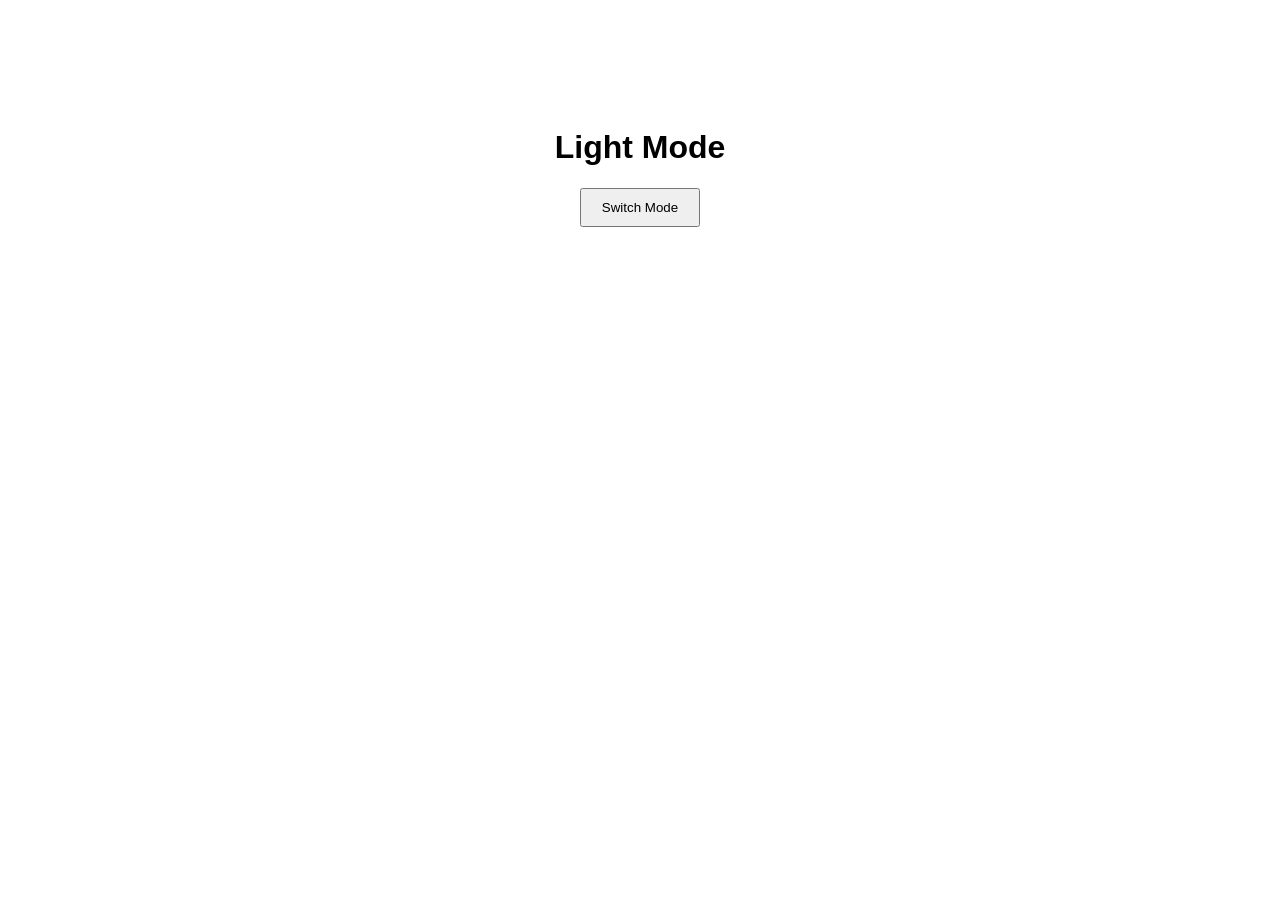
<file: Mid/Dom_Lab_class/index.html>
<!doctype html>
<html lang="en">
  <head>
    <meta charset="UTF-8" />
    <meta name="viewport" content="width=device-width, initial-scale=1.0" />
    <link rel="stylesheet" href="style.css" />
    <title>DOM</title>
  </head>
  <body>
    <h1 id="pageTitle">Light Mode</h1>
    <button id="switchBtn" onclick="toggleMode()">Switch Mode</button>

    <script>
      function toggleMode() {
        var body = document.body;
        var title = document.getElementById("pageTitle");
        var button = document.getElementById("switchBtn");

        if (body.style.backgroundColor === "white") {
          body.style.backgroundColor = "black";
          body.style.color = "white";
          title.textContent = "Dark Mode";
          button.textContent = "Switch to light Mode";
        } else {
          body.style.backgroundColor = "white";
          body.style.color = "black";
          title.textContent = "Light Mode";

          button.textContent = "Switch to Dark Mode";
        }
      }
    </script>
  </body>
</html>
</file>
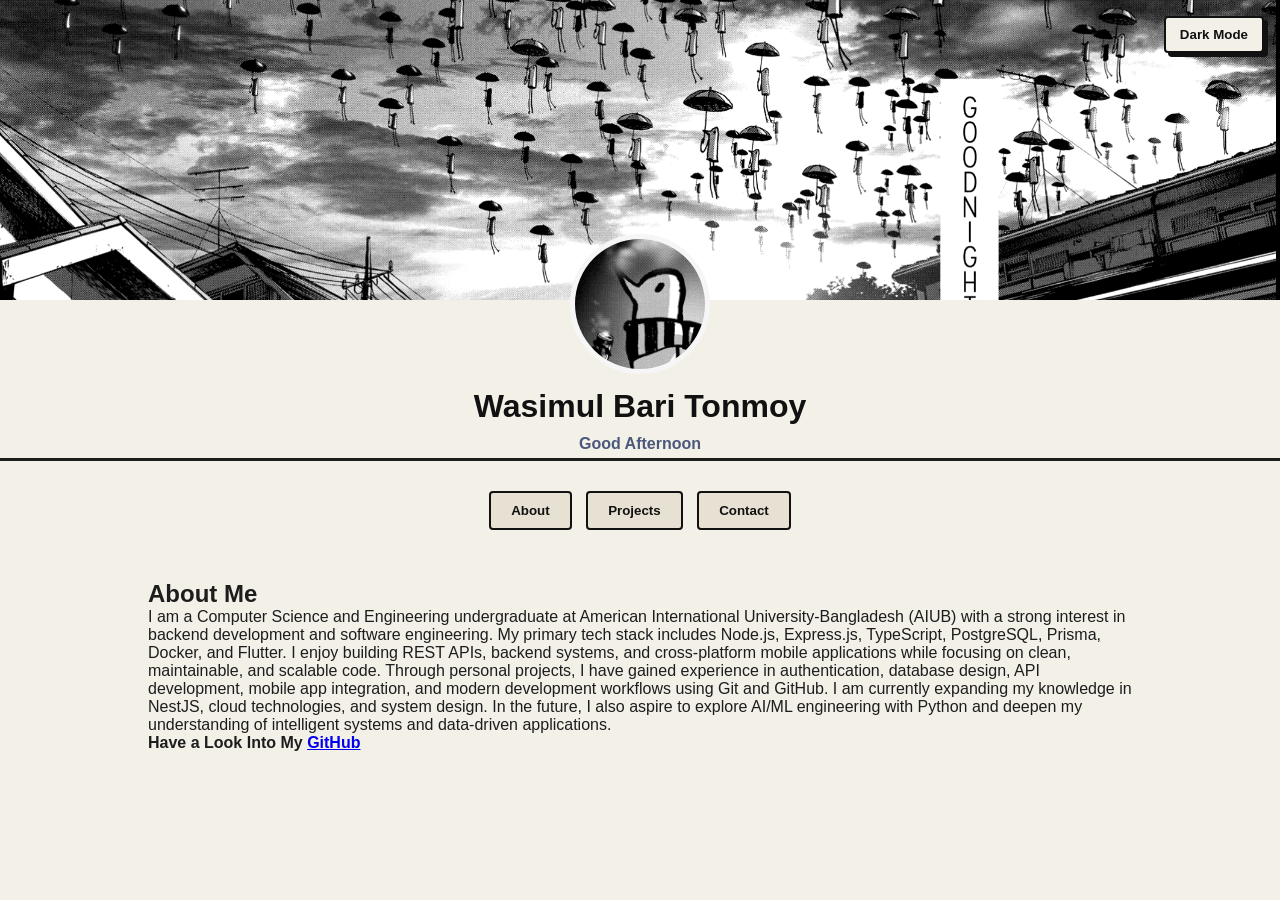
<file: Mid/Final_lab_Task/index.html>
<!doctype html>
<html lang="en">
  <head>
    <meta charset="UTF-8" />
    <meta name="viewport" content="width=device-width, initial-scale=1.0" />
    <title>Tonmoy Portfolio</title>
    <link rel="stylesheet" href="style.css" />
  </head>
  <body>
    <header class="hero">
      <button id="themeBtn" class="theme-toggle">Dark Mode</button>
      <img
        src="assets/images/coverImage.jpg"
        class="cover-image"
        alt="cover image"
      />
      <div class="hero-content">
        <img
          src="assets/images/punpun.jpg"
          class="profile-image"
          alt="profile image"
        />
        <h1>Wasimul Bari Tonmoy</h1>
        <p id="greeting"></p>
      </div>
    </header>

    <nav>
      <button onclick="showSection('about')">About</button>
      <button onclick="showSection('projects')">Projects</button>
      <button onclick="showSection('contact')">Contact</button>
    </nav>

    <section id="about" class="content-section">
      <h2>About Me</h2>
      <p>
        I am a Computer Science and Engineering undergraduate at American
        International University-Bangladesh (AIUB) with a strong interest in
        backend development and software engineering. My primary tech stack
        includes Node.js, Express.js, TypeScript, PostgreSQL, Prisma, Docker,
        and Flutter. I enjoy building REST APIs, backend systems, and
        cross-platform mobile applications while focusing on clean,
        maintainable, and scalable code. Through personal projects, I have
        gained experience in authentication, database design, API development,
        mobile app integration, and modern development workflows using Git and
        GitHub. I am currently expanding my knowledge in NestJS, cloud
        technologies, and system design. In the future, I also aspire to explore
        AI/ML engineering with Python and deepen my understanding of intelligent
        systems and data-driven applications.
      </p>
      <p id="github">
        Have a Look Into My <a href="https://github.com/OnoPUNPUN">GitHub</a>
      </p>
    </section>
    <section id="projects" class="content-section hidden">
      <h2>Projects</h2>
      <div class="card">
        <h3>New World Hive (Multi-Vendor E-Commerce Platform)</h3>
        <ul class="list-details">
          <li>
            Developed a multi-purpose e-commerce platform enabling online
            shopping, vendor storefront creation, and order management.
          </li>
          <li>
            Implemented product browsing, search, secure checkout, and delivery
            workflows.
          </li>
          <li>
            Integrated backend APIs, authentication, and scalable business
            logic.
          </li>
        </ul>
        <a href="https://apps.apple.com/us/app/hive-superstore/id6761335574"
          >AppStore</a
        >
      </div>
      <div class="card">
        <h3>mChauffeur (Premium Chauffeur Booking Platform)</h3>
        <ul class="list-details">
          <li>
            Developed a chauffeur booking platform for airport transfers,
            executive travel, and premium trans- portation services.
          </li>
          <li>
            Implemented ride booking workflows, trip scheduling, fare
            estimation, and trip tracking features.
          </li>
          <li>Integrated maps, location services, and backend APIs.</li>
        </ul>
        <a
          href="https://play.google.com/store/apps/details?id=com.medicine.mart&hl=en_US"
        >
          Play Store</a
        >
      </div>
      <div class="card">
        <h3>Hikari (Manga Reader Application)</h3>
        <ul class="list-details">
          <li>
            Built a manga reading application using Flutter, Riverpod, and Dio.
          </li>
          <li>Implemented vertical scrolling and page-turn reading modes.</li>
          <li>
            Integrated remote content fetching and optimized reading
            performance.
          </li>
        </ul>
        <a
          href="https://play.google.com/store/apps/details?id=com.medicine.mart&hl=en_US"
        >
          Play Store</a
        >
      </div>
    </section>
    <section id="contact" class="content-section hidden">
      <h2>Contact Me</h2>

      <form id="contactForm">
        <input type="text" id="name" placeholder="Your Name" />

        <small id="nameError"></small>

        <input type="email" id="email" placeholder="Your Email" />

        <small id="emailError"></small>

        <textarea id="message" rows="5" placeholder="Your Message"></textarea>

        <small id="messageError"></small>

        <button type="submit">Send Message</button>
      </form>
    </section>

    <script src="script.js"></script>
  </body>
</html>
</file>
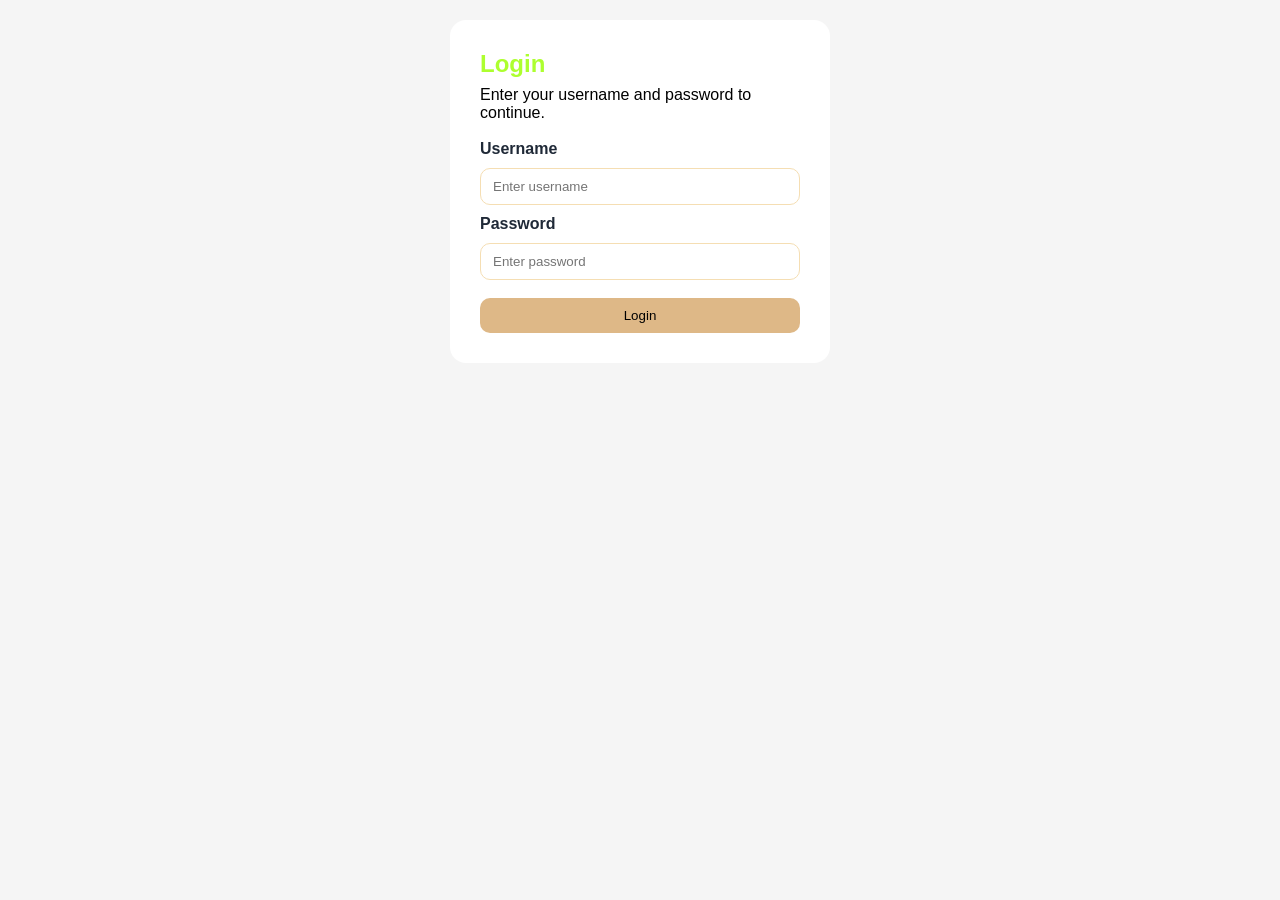
<file: Mid/Lab_Task_4/index.html>
<!doctype html>
<html lang="en">
  <head>
    <meta charset="UTF-8" />
    <meta name="viewport" content="width=device-width, initial-scale=1.0" />
    <title>Basic Login</title>
    <link rel="stylesheet" href="style.css" />
  </head>
  <body>
    <main class="login-wrapper">
      <section class="login-card">
        <h1>Login</h1>
        <p>Enter your username and password to continue.</p>
        <form id="login-form">
          <label for="username">Username</label>
          <input type="text" id="username" placeholder="Enter username" />

          <label for="password">Password</label>
          <input type="password" id="password" placeholder="Enter password" />

          <button type="submit">Login</button>
        </form>
      </section>
    </main>

    <script src="script.js"></script>
  </body>
</html>
</file>
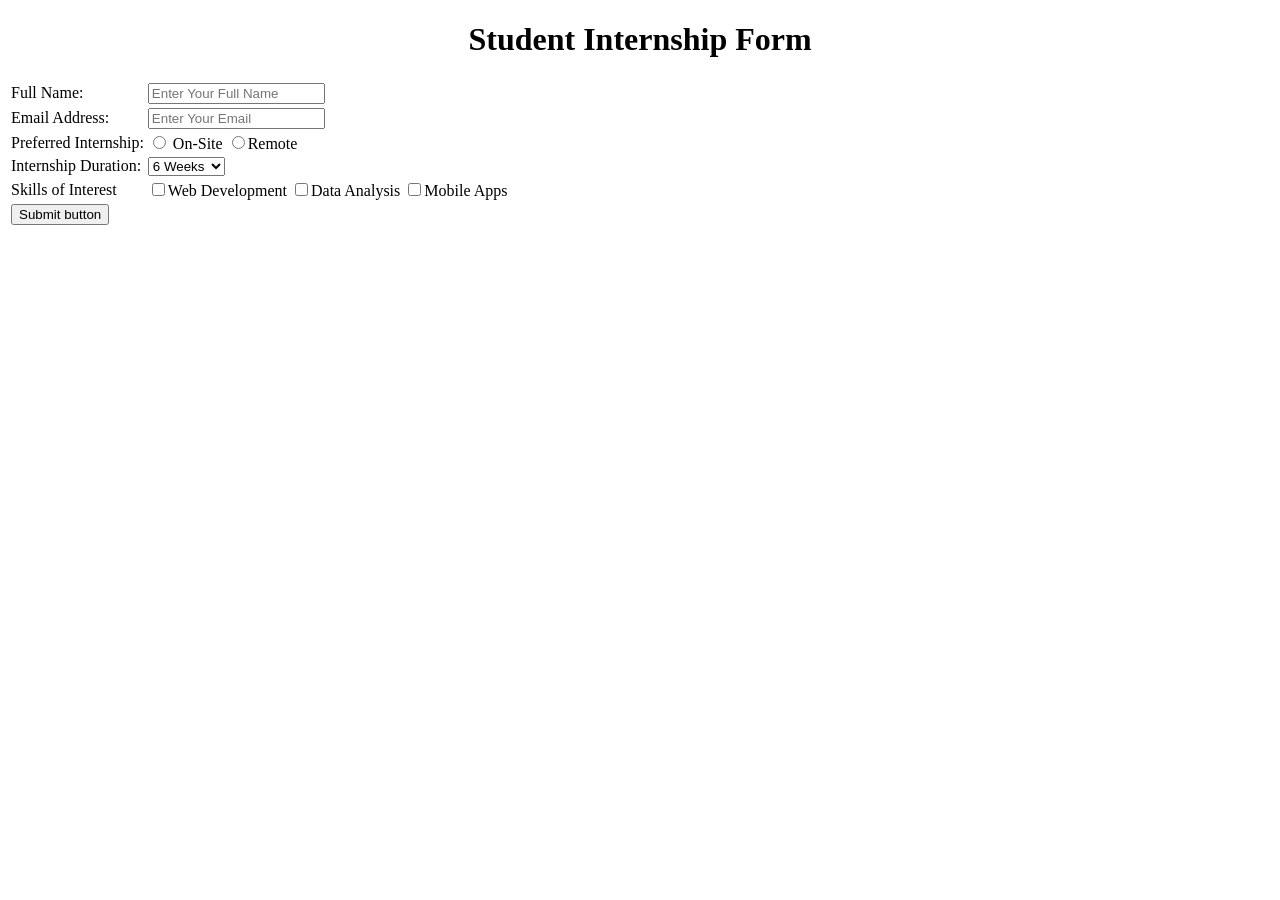
<file: Mid/Lab_Task_1/Lab_Task_1_35.html>
<!DOCTYPE html>
<html lang="en">
<head>
    <meta charset="UTF-8">
    <meta name="viewport" content="width=device-width, initial-scale=1.0">
    <title>Student Response Form</title>
</head>
<body>
    <center>
    <h1>Student Internship Form</h1>
    </center>
    <form>
        <table>
            <tr>
                <td>Full Name: </td>
                <td>
                    <input type="text", placeholder="Enter Your Full Name">
                </td>
            </tr>
            <tr>
                <td>Email Address: </td>
                <td>
                    <input type="email", placeholder="Enter Your Email">
                </td>
            </tr>
            <tr>
                <td>
                    Preferred Internship:
                </td>
                <td>
                    <input type="radio" value="on-site" name="intern_type"> On-Site
                    <input type="radio"value="remote" name="intern_type">Remote
                </td>
            </tr>
            <tr>
                <td>Internship Duration:</td>
                <td>
                    <select name="duration">
                        <option value="6_weeks">6 Weeks</option>
                        <option value="3_months">3 Months</option>
                    </select>
                </td>
            </tr>
            <tr>
                <td>
                    Skills of Interest
                </td>
                <td>
                <input type="checkbox" value="web_dev" name="interest">Web Development
                <input type="checkbox" value="data_analysis" name="interest">Data Analysis
                <input type="checkbox" value="mobile_apps" name="interest">Mobile Apps
                </td>
            </tr>
            <tr>
                <td>
                    <input type="button" name="submit_btn" value="Submit button">
                </td>
            </tr>
        </table>
    </form>
</body>
</html>
</file>
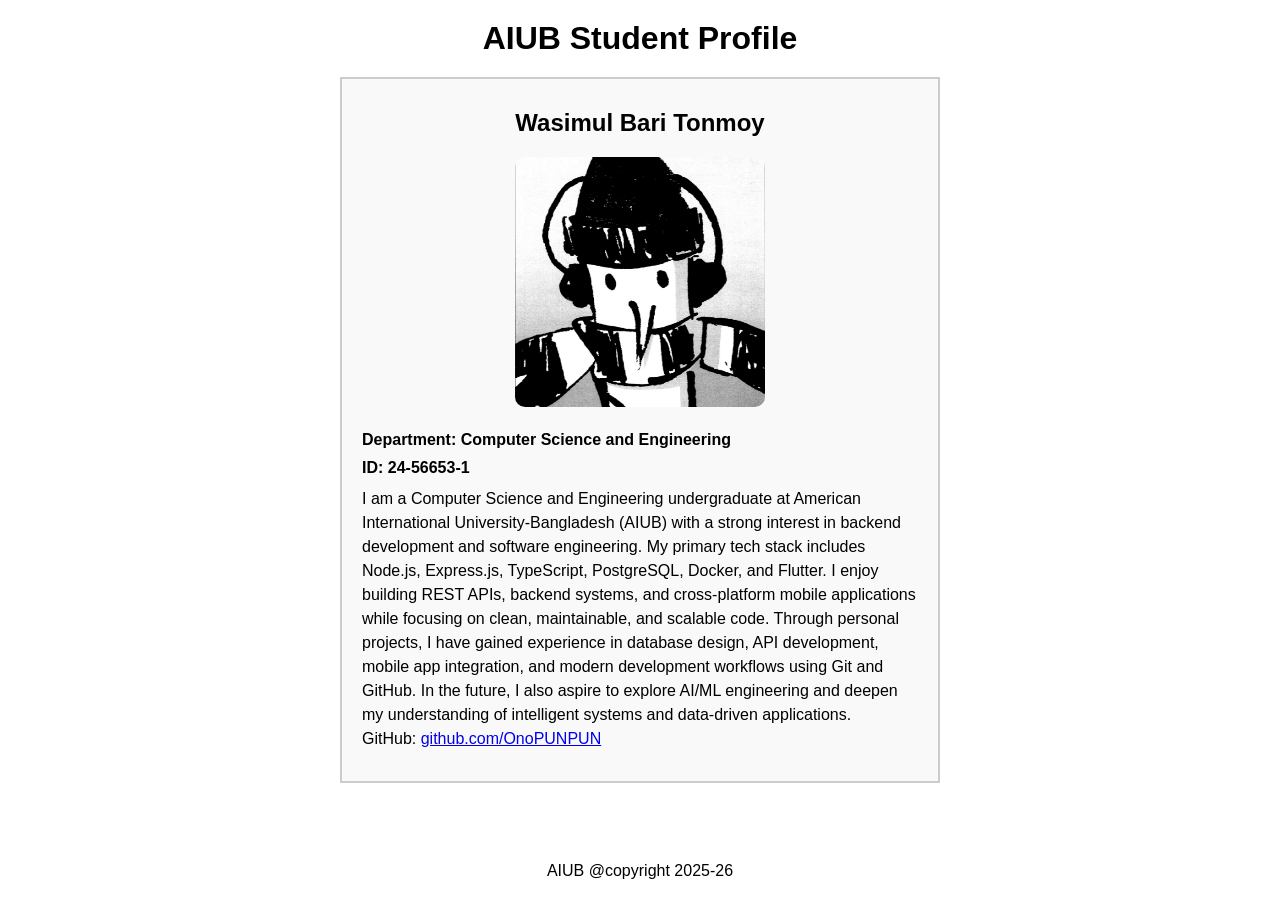
<file: Mid/Lab_Task_2/Lab_Task_2_35.html>
<!DOCTYPE html>
<html lang="en">

<head>
    <meta charset="UTF-8">
    <meta name="viewport" content="width=device-width, initial-scale=1.0">
    <title>Profile.html</title>
    <link rel="stylesheet" href="style.css">
</head>

<body>
    <header>
        <h2 id="heading-text">AIUB Student Profile</h2>
    </header>
    <section class="profile-section">
        <h3 id="std-name">Wasimul Bari Tonmoy</h3>
        <img alt="student-image" src="profile.png">
        <p id="dept-name"><b>Department: Computer Science and Engineering</b></p>
        <p id="std-id"><b>ID: 24-56653-1</b></p>
        <p id="std-bio">I am a Computer Science and Engineering undergraduate at American International
            University-Bangladesh (AIUB) with a strong interest in backend development and software engineering.
            My primary tech stack includes Node.js, Express.js, TypeScript, PostgreSQL, Docker, and Flutter. I
            enjoy building REST APIs, backend systems, and cross-platform mobile applications while focusing on clean,
            maintainable, and scalable code.
            Through personal projects, I have gained experience in database design, API development,
            mobile app integration, and modern development workflows using Git and GitHub.
            In the future, I also aspire to explore AI/ML engineering and deepen my understanding of intelligent systems
            and
            data-driven applications.<br>
            GitHub: <a href="github.com/OnoPUNPUN">github.com/OnoPUNPUN</a></p>
    </section>
    <footer>
        AIUB @copyright 2025-26
    </footer>
</body>

</html>
</file>
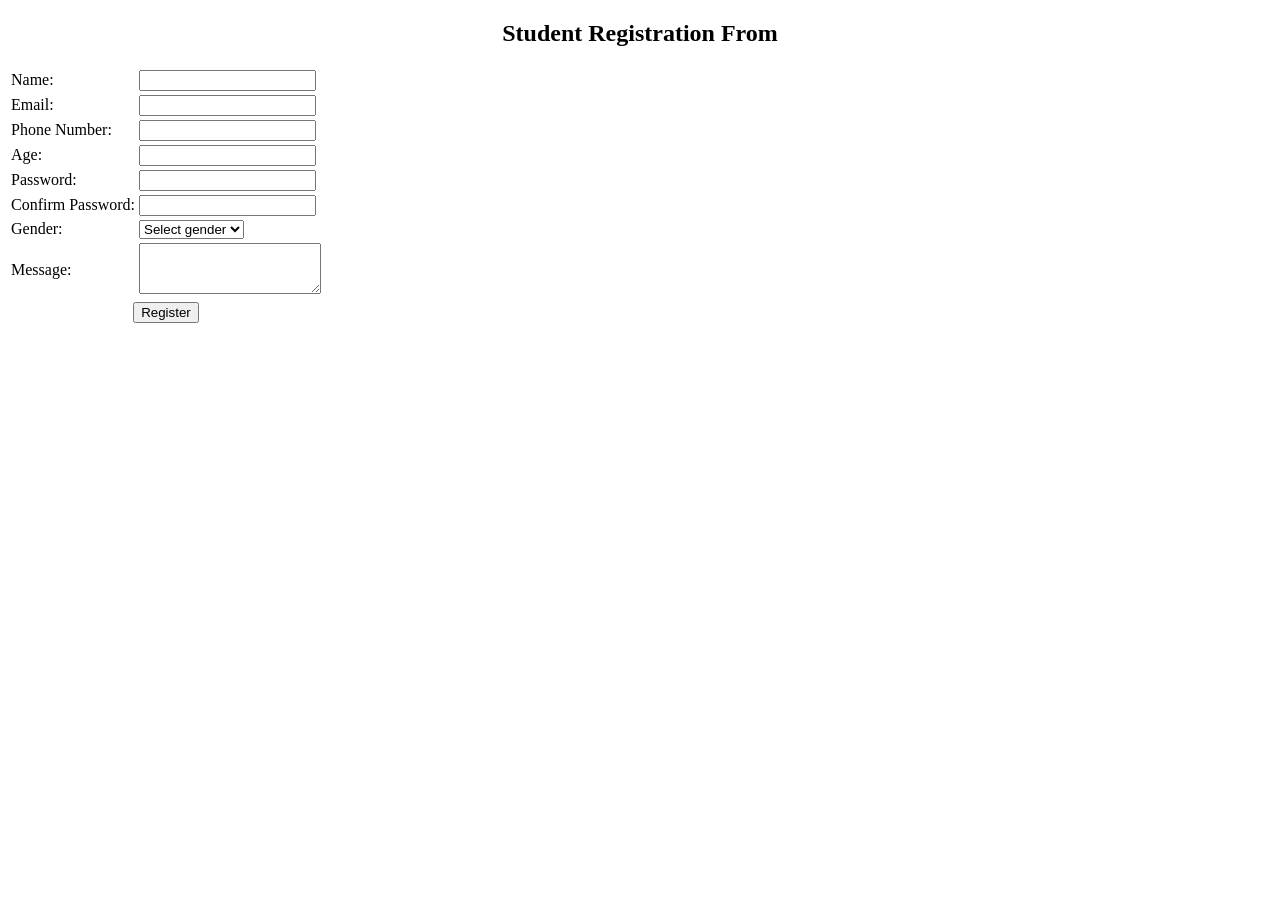
<file: Mid/Lab_Task_5/Lab_Task_35.html>
<!doctype html>
<html lang="en">
  <head>
    <meta charset="UTF-8" />
    <meta name="viewport" content="width=device-width, initial-scale=1.0" />
    <title>Student Registration</title>
  </head>

  <body>
    <center>
      <h2>Student Registration From</h2>
    </center>
    <form onsubmit="return onSubmitHandel();">
      <table>
        <tr>
          <td><label for="name">Name:</label></td>
          <td><input type="text" id="name" name="name" /></td>
        </tr>
        <tr>
          <td><label for="email">Email:</label></td>
          <td><input type="email" id="email" name="email" /></td>
        </tr>
        <tr>
          <td><label for="phone">Phone Number:</label></td>
          <td><input type="tel" id="phone" name="phone" /></td>
        </tr>
        <tr>
          <td><label for="age">Age:</label></td>
          <td><input type="number" id="age" name="age" min="1" /></td>
        </tr>
        <tr>
          <td><label for="password">Password:</label></td>
          <td>
            <input type="password" id="password" name="password" />
          </td>
        </tr>
        <tr>
          <td><label for="confirmPassword">Confirm Password:</label></td>
          <td>
            <input
              type="password"
              id="confirmPassword"
              name="confirmPassword"
            />
          </td>
        </tr>
        <tr>
          <td><label for="gender">Gender:</label></td>
          <td>
            <select id="gender" name="gender">
              <option value="">Select gender</option>
              <option value="Male">Male</option>
              <option value="Female">Female</option>
              <option value="Other">Other</option>
            </select>
          </td>
        </tr>
        <tr>
          <td><label for="message">Message:</label></td>
          <td>
            <textarea id="message" name="message" rows="3"></textarea>
          </td>
        </tr>
        <tr>
          <td colspan="2" style="text-align: center">
            <button type="submit">Register</button>
          </td>
        </tr>
      </table>
      <div id="errorMessages" style="color: red; margin-top: 12px"></div>
    </form>
    <script>
      function onSubmitHandel() {
        var name = document.getElementById("name").value.trim();
        var email = document.getElementById("email").value.trim();
        var phone = document.getElementById("phone").value.trim();
        var age = document.getElementById("age").value.trim();
        var password = document.getElementById("password").value;
        var confirmPassword = document.getElementById("confirmPassword").value;
        var gender = document.getElementById("gender").value;
        var message = document.getElementById("message").value.trim();

        var errorMessages = [];

        if (!name) {
          errorMessages.push("Name is required.");
        }
        if (!email) {
          errorMessages.push("Email is required.");
        }
        if (!phone) {
          errorMessages.push("Phone number is required.");
        }
        if (!age) {
          errorMessages.push("Age is required.");
        }
        if (!password) {
          errorMessages.push("Password is required.");
        }
        if (!confirmPassword) {
          errorMessages.push("Confirm password is required.");
        }
        if (!gender) {
          errorMessages.push("Gender is required.");
        }
        if (!message) {
          errorMessages.push("Message is required.");
        }

        if (email) {
          if (
            !email.includes("@") ||
            !email.includes(".") ||
            email.indexOf("@") <= 0 ||
            email.lastIndexOf(".") <= email.indexOf("@") + 1
          ) {
            errorMessages.push("Please enter a valid email address.");
          }
        }

        var cleanedPhone = phone.replace(/\D/g, "");
        if (cleanedPhone.length !== 11) {
          errorMessages.push("Phone number must be exactly 11 digits.");
        }

        var ageValue = parseInt(age, 10);
        if (isNaN(ageValue) || ageValue <= 0) {
          errorMessages.push("Please enter a valid age.");
        } else if (ageValue >= 25) {
          errorMessages.push("Age must be less than 25.");
        }

        if (password.length < 6) {
          errorMessages.push("Password must be at least 6 characters long.");
        }

        if (password !== confirmPassword) {
          errorMessages.push("Password and confirm password must match.");
        }

        var errorContainer = document.getElementById("errorMessages");
        if (errorMessages.length > 0) {
          errorContainer.innerHTML =
            "<ul><li>" + errorMessages.join("</li><li>") + "</li></ul>";
          return false;
        }

        errorContainer.innerHTML =
          "<h3>Form Submitted Successfully</h3>" +
          "Name: " +
          name +
          "<br>" +
          "Email: " +
          email +
          "<br>" +
          "Phone: " +
          phone +
          "<br>" +
          "Age: " +
          age +
          "<br>" +
          "Gender: " +
          gender +
          "<br>" +
          "Message: " +
          message;
        return false;
      }
    </script>
  </body>
</html>
</file>
<file: Mid/Dom_Lab_class/style.css>
body {
  font-family: "Franklin Gothic Medium", "Arial Narrow", Arial, sans-serif;
  text-align: center;
  padding: 100px;
}

#switchBtn {
  padding: 10px 20px;
}
</file>
<file: Mid/Final_lab_Task/style.css>
* {
  margin: 0;
  padding: 0;
  box-sizing: border-box;
}

body {
  font-family: Arial, sans-serif;
  background: #f3f0e8;
  color: #1d1d1d;
  transition: 0.3s;
}

.hero {
  position: relative;
  border-bottom: 3px solid #1d1d1d;
}

.cover-image {
  width: 100%;
  height: 300px;
  object-fit: cover;
  filter: grayscale(100%) contrast(1.08);
}

.hero-content {
  text-align: center;
  margin-top: -70px;
  padding-bottom: 5px;
}

.list-details {
  padding-left: 25px;
}

.profile-image {
  width: 140px;
  height: 140px;
  border-radius: 50%;
  border: 5px solid #f3f0e8;
  object-fit: cover;
  filter: grayscale(100%) contrast(1.05);
}

h1 {
  margin-top: 10px;
  color: #111;
}

#greeting {
  margin-top: 10px;
  color: #4b587c;
  font-weight: bold;
}

.theme-toggle {
  position: absolute;
  top: 16px;
  right: 16px;
  z-index: 2;
  padding: 9px 14px;
  border: 2px solid #111;
  background: #f3f0e8;
  color: #111;
  cursor: pointer;
  border-radius: 4px;
  font-weight: bold;
  box-shadow: 4px 4px 0 #111;
}

nav {
  text-align: center;
  margin: 25px;
}

nav button {
  padding: 10px 20px;
  margin: 5px;
  border: 2px solid #111;
  cursor: pointer;
  background: #e7e1d3;
  color: #111;
  border-radius: 4px;
  font-weight: bold;
}

nav button:hover,
.theme-toggle:hover,
form button:hover {
  background: #c6cedf;
}

.content-section {
  width: 80%;
  margin: auto;
  padding: 20px;
}

.hidden {
  display: none;
}

#github {
  font-weight: bold;
}

.card {
  background: #fbfaf5;
  padding: 15px;
  margin: 15px 0;
  border-left: 5px solid #4b587c;
  border-radius: 4px;
  box-shadow: 5px 5px 0 #1d1d1d;
}

form {
  display: flex;
  flex-direction: column;
  gap: 10px;
}

input,
textarea {
  padding: 10px;
  border: 2px solid #1d1d1d;
  background: #fbfaf5;
  color: #1d1d1d;
}

small {
  color: #9c2f2f;
}

form button {
  padding: 10px;
  border: 2px solid #111;
  background: #e7e1d3;
  color: #111;
  cursor: pointer;
  border-radius: 4px;
  font-weight: bold;
}

.dark-mode {
  background: #111217;
  color: #ece7dc;
}

.dark-mode h1 {
  color: #ece7dc;
}

.dark-mode #greeting {
  color: #9aa7cf;
}

.dark-mode .card {
  background: #1c1d24;
  box-shadow: 5px 5px 0 #070707;
}

.dark-mode .theme-toggle,
.dark-mode nav button,
.dark-mode form button {
  background: #252838;
  color: #ece7dc;
  border-color: #ece7dc;
  box-shadow: 4px 4px 0 #070707;
}

.dark-mode input,
.dark-mode textarea {
  background: #1c1d24;
  color: #ece7dc;
  border-color: #ece7dc;
}
</file>
<file: Mid/Lab_Task_4/style.css>
* {
  box-sizing: border-box;
  margin: 0;
  padding: 0;
}

body {
  font-family:
    "Trebuchet MS", "Lucida Sans Unicode", "Lucida Grande", "Lucida Sans",
    Arial, sans-serif;
  background: whitesmoke;
  color: #1f2937;
  display: flex;
  align-items: center;
  justify-content: center;
  padding: 20px;
}

.login-wrapper {
  width: 100%;
  max-width: 380px;
}

.login-card {
  background: white;
  padding: 30px;
  border-radius: 16px;
  box-shadow: gainsboro;
}

.login-card h1 {
  margin-bottom: 8px;
  color: greenyellow;
}

.login-card p {
  margin-bottom: 18px;
  color: black;
}

form {
  display: flex;
  flex-direction: column;
  gap: 10px;
}

label {
  font-weight: 600;
}

input {
  width: 100%;
  padding: 10px 12px;
  border: 1px solid wheat;
  border-radius: 10px;
}

button {
  margin-top: 8px;
  background-color: burlywood;
  color: black;
  font-weight: 500;
  border: none;
  border-radius: 10px;
  padding: 10px 16px;
  cursor: pointer;
}

button:hover {
  background: darksalmon;
}
</file>
<file: Mid/Lab_Task_2/style.css>
* {
    margin: 0;
    padding: 0;
    box-sizing: border-box;
}

body {
    font-family: Arial, sans-serif;
}

header {
    text-align: center;
    margin: 20px auto;
    width: 600px;
}

#heading-text {
    font-size: 2em;
}

.profile-section {
    width: 600px;
    margin: 20px auto;
    padding: 20px;
    border: 2px solid #ccc;
    background-color: #f9f9f9;
    text-align: center;
}

#std-name {
    font-size: 1.5em;
    margin: 10px 0;
}

#dept-name, #std-id, #std-bio {
    font-size: 1em;
    margin: 10px 0;
    text-align: left;
}

.profile-section img {
    border-radius: 10px;
    margin: 10px 0;
    width: 250px;
    height: 250px;
}



footer {
    text-align: center;
    margin: 20px auto;  
    width: 100%;
    font-size: 1em;
    position: fixed;
    bottom: 0;
}

#std-bio {
    line-height: 1.5em;
}
</file>
